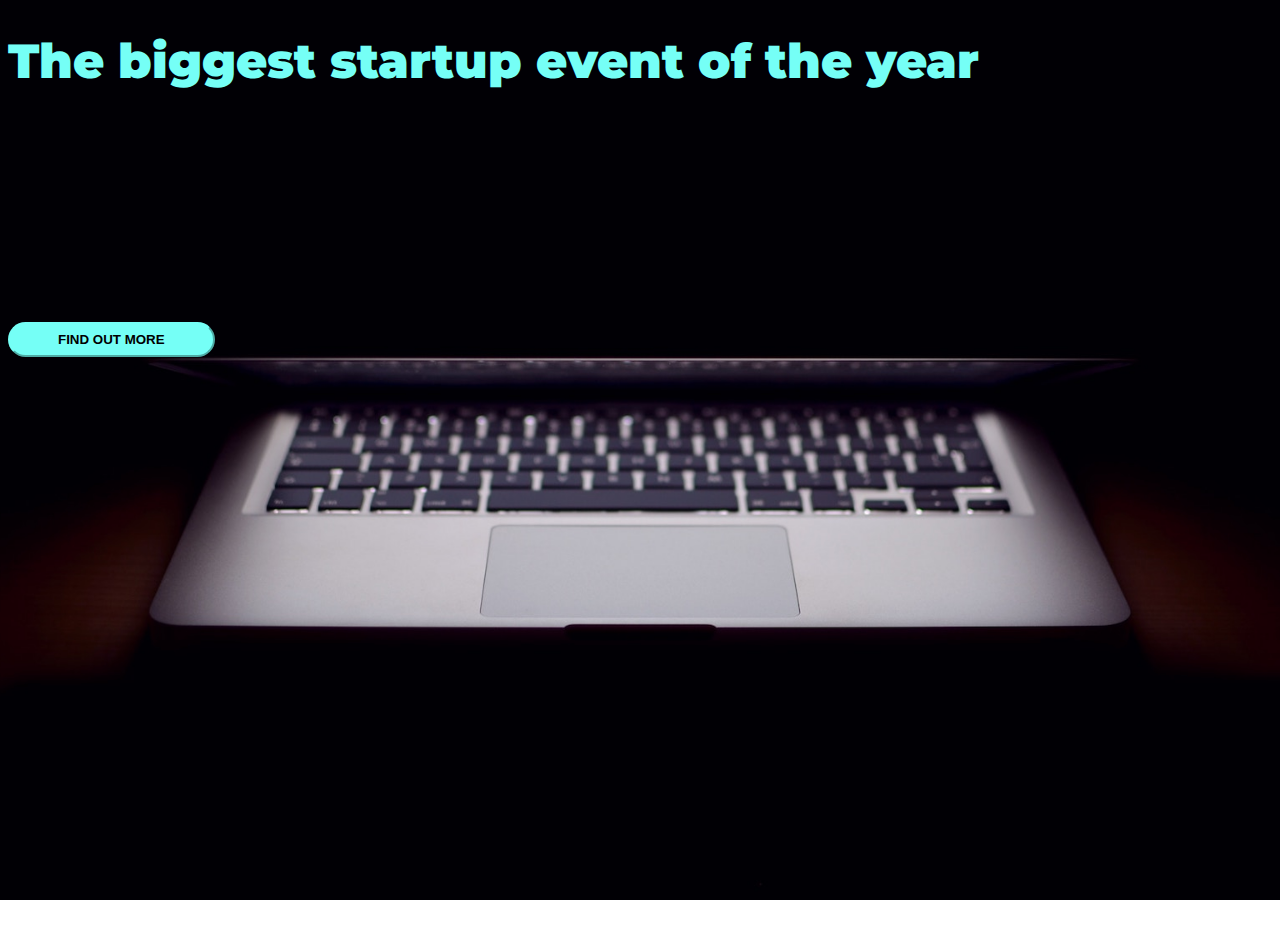
<file: index.html>
<!DOCTYPE html>
<html>
  <head>

     <meta charset="utf-8">
    <meta name="viewport" content="width=device-width, initial-scale=1">

    <title>Startup</title>

    <link href="https://fonts.googleapis.com/css?family=Montserrat" rel="stylesheet">

   <link href="https://cdn.jsdelivr.net/npm/bootstrap@5.2.1/dist/css/bootstrap.min.css" rel="stylesheet" integrity="sha384-iYQeCzEYFbKjA/T2uDLTpkwGzCiq6soy8tYaI1GyVh/UjpbCx/TYkiZhlZB6+fzT" crossorigin="anonymous">
    
    <link rel="stylesheet" type="text/css" href="style.css">



  </head>



  <body>

<div class="container d-flex align-items-center h-100">
<div class="row">
<header class="text-center col-12">


<h1 class="text-uppercase"><strong>The biggest startup event of the year</strong></h1>

</header>

<div class="buffer col-12"></div>

<section class="text-center col-12">




<a href="https://mailchi.mp/fcd7ea20580b/startup">

<button class="btn btn-primary btn-xl hover">Find out more</button>

</a>

</div>
</section>
</div>
</div>

  </body>

</html>
</file>
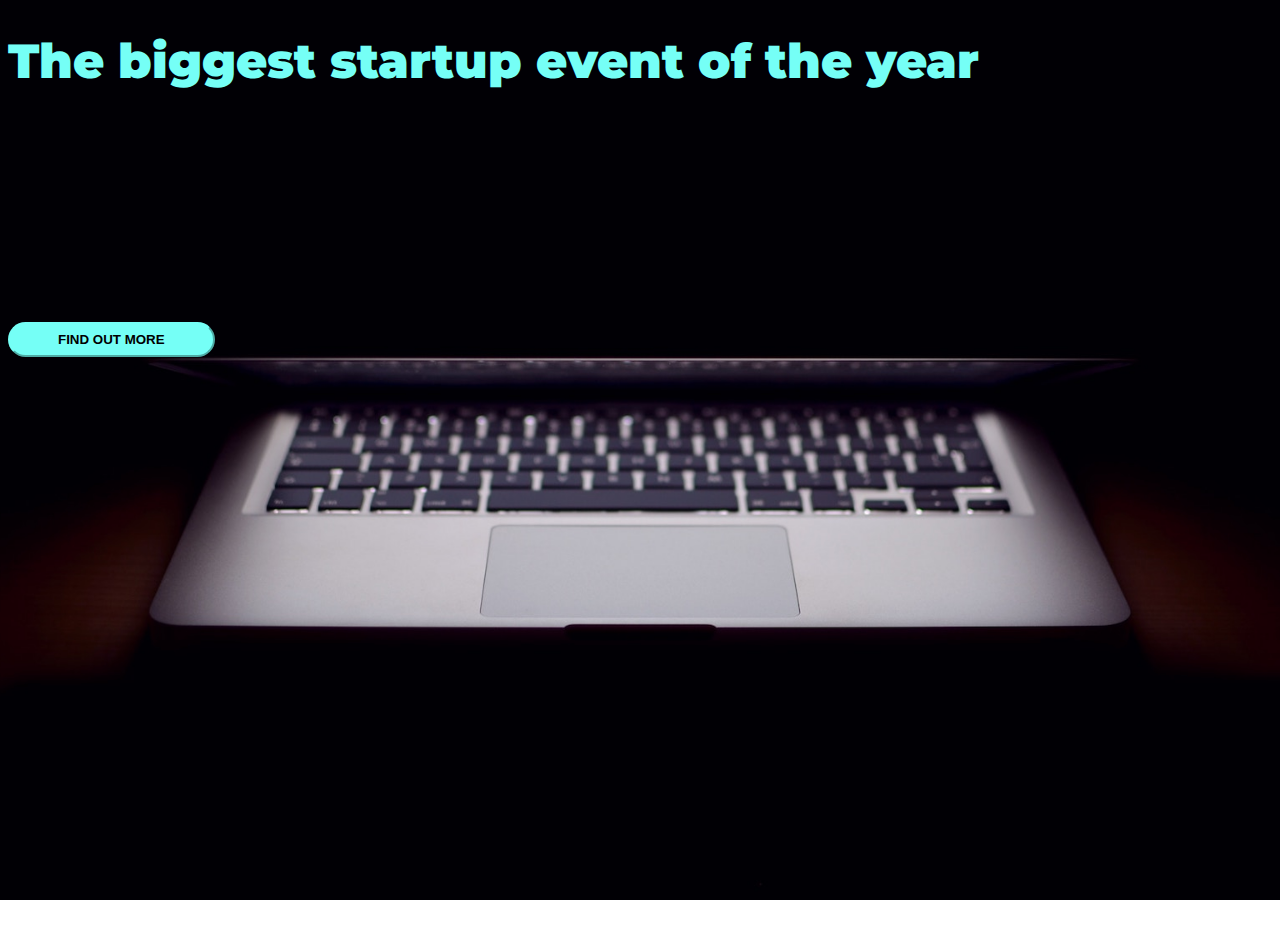
<file: index.html.html>
<!DOCTYPE html>
<html>
  <head>

     <meta charset="utf-8">
    <meta name="viewport" content="width=device-width, initial-scale=1">

    <title>Startup</title>

    <link href="https://fonts.googleapis.com/css?family=Montserrat" rel="stylesheet">

   <link href="https://cdn.jsdelivr.net/npm/bootstrap@5.2.1/dist/css/bootstrap.min.css" rel="stylesheet" integrity="sha384-iYQeCzEYFbKjA/T2uDLTpkwGzCiq6soy8tYaI1GyVh/UjpbCx/TYkiZhlZB6+fzT" crossorigin="anonymous">
    
    <link rel="stylesheet" type="text/css" href="style333.css">



  </head>



  <body>

<div class="container d-flex align-items-center h-100">
<div class="row">
<header class="text-center col-12">


<h1 class="text-uppercase"><strong>The biggest startup event of the year</strong></h1>

</header>

<div class="buffer col-12"></div>

<section class="text-center col-12">




<a href="https://mailchi.mp/fcd7ea20580b/startup">

<button class="btn btn-primary btn-xl hover">Find out more</button>

</a>

</div>
</section>
</div>
</div>

  </body>

</html>
</file>
<file: style.css>
body,
html {
  width: 100%;
  height: 100%;
  font-family: 'Montserrat', sans-serif;
  background: url(header.jpg) no-repeat center center fixed; 
  -webkit-background-size: cover;
  -moz-background-size: cover;
  -o-background-size: cover;
  background-size: cover;
}
h1 {
  font-size: 3rem;
  color: #75fff6;
}
.btn-xl {
  background-color: #75fff6;
  padding: 0.5rem 3rem;
  border-color: #75fff6;
}
.btn {
  border-radius: 150px;
  font-weight: 700;
  text-transform: uppercase;
}
.hover:hover {
  background-color: #75fff6;
  border-width: 3px;
}
hr {
  border-color: #75fff6;
  border-width: 3px;
  max-width: 65px;
}
.buffer {
  height: 200px;
}
</file>
<file: style333.css>
body,
html {
  width: 100%;
  height: 100%;
  font-family: 'Montserrat', sans-serif;
  background: url(header.jpg) no-repeat center center fixed; 
  -webkit-background-size: cover;
  -moz-background-size: cover;
  -o-background-size: cover;
  background-size: cover;
}
h1 {
  font-size: 3rem;
  color: #75fff6;
}
.btn-xl {
  background-color: #75fff6;
  padding: 0.5rem 3rem;
  border-color: #75fff6;
}
.btn {
  border-radius: 150px;
  font-weight: 700;
  text-transform: uppercase;
}
.hover:hover {
  background-color: #75fff6;
  border-width: 3px;
}
hr {
  border-color: #75fff6;
  border-width: 3px;
  max-width: 65px;
}
.buffer {
  height: 200px;
}
</file>
